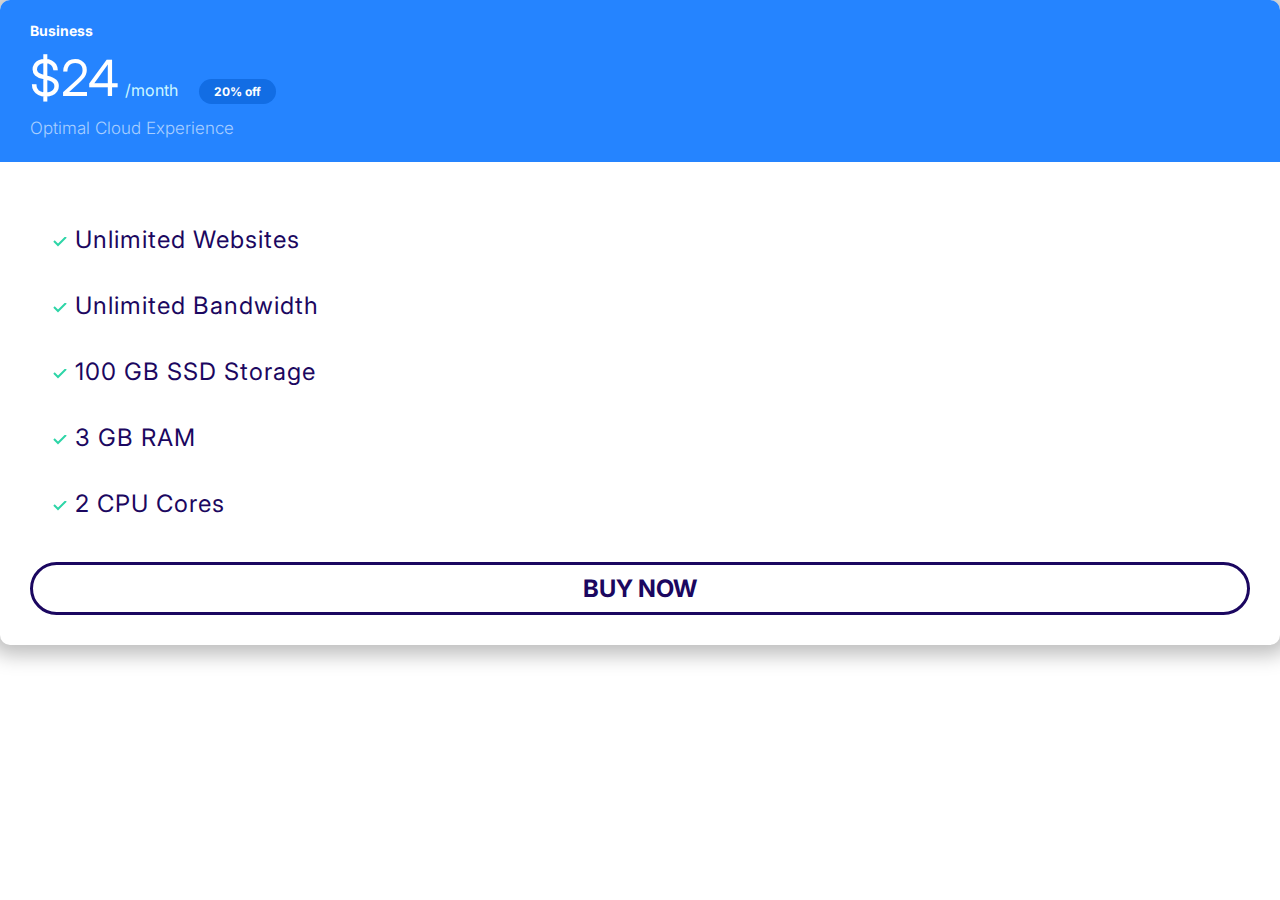
<file: index.html>
<!DOCTYPE html>
<html lang="en">
  <head>
    <meta charset="UTF-8" />
    <meta http-equiv="X-UA-Compatible" content="IE=edge" />
    <meta name="viewport" content="width=device-width, initial-scale=1.0" />
    <title>Moshify</title>
    <link rel="preconnect" href="https://fonts.googleapis.com" />
    <link rel="preconnect" href="https://fonts.gstatic.com" crossorigin />
    <link
      href="https://fonts.googleapis.com/css2?family=Inter:wght@400;600;700&display=swap"
      rel="stylesheet"
    />
    <link rel="stylesheet" href="/CSS/normalize.css" />
    <link rel="stylesheet" href="/CSS/styles.css" />
  </head>
  <body>
    <div class="plans plans--primary">
      <div class="card card--primary">
        <header class="card__header">
          <h3 class="plans__name">Business</h3>

          <span class="plans__price">$24</span>
          <span class="plans__billing-cycle">/month</span>
          <span class="badge badge--primary badge--small">20% off</span>

          <div class="plans__description">Optimal Cloud Experience</div>
        </header>
        <div class="card__body">
          <ul class="list list--block">
            <li class="list__item">Unlimited Websites</li>
            <li class="list__item">Unlimited Bandwidth</li>
            <li class="list__item">100 GB SSD Storage</li>
            <li class="list__item">3 GB RAM</li>
            <li class="list__item">2 CPU Cores</li>
          </ul>
          <button class="button button--outline button--block">Buy now</button>
        </div>
      </div>
    </div>
  </body>
</html>
</file>
<file: CSS/styles.css>
:root {
  --color-primary: #2584ff;
  --color-secondary: #00d9ff;
  --color-accent: #ff3400;
  --color-headings: #1b0760;
  --color-body: #918ca4;
}

*,
*::after,
*::before {
  box-sizing: border-box;
}

/* Typography */
html {
  font-size: 62.5%;
}

body {
  font-family: Inter, Arial, Helvetica, sans-serif;
  color: var(--color-body);
  font-size: 2.4rem;
  line-height: 1.5;
}

h1,
h2,
h3 {
  color: var(--color-headings);
  margin-bottom: 1rem;
}

h1 {
  font-size: 7rem;
}

h2 {
  font-size: 4rem;
}

h3 {
  font-size: 3rem;
}

p {
  margin-top: 1rem;
}

@media screen and (min-width: 1024px) {
  h1 {
    font-size: 8rem;
  }
  h2 {
    font-size: 4rem;
  }

  h3 {
    font-size: 2.4rem;
  }
}

/* Links */

a {
  text-decoration: none;
}

.link-arrow {
  color: var(--color-accent);
  font-size: 2rem;
  font-weight: bold;
  text-transform: uppercase;
}
.link-arrow::after {
  content: "-->";
  margin-left: 5px;
  transition: margin 0.15s;
}

.link-arrow:hover::after {
  margin-left: 15px;
}

@media screen and (min-width: 1024px) {
  .link-arrow {
    font-size: 1.5rem;
  }
}

/* Badges */

.badge {
  border-radius: 2rem;
  font-size: 2rem;
  font-weight: bold;
  padding: 0.5rem 2rem;
  white-space: nowrap;
  margin-left: 0.5rem;
}
.badge--primary {
  background-color: var(--color-primary);
  color: #fff;
}

.badge--secondary {
  background-color: var(--color-secondary);
  color: #fff;
}

.badge--small {
  font-size: 1.6rem;
  padding: 0.5rem 1.5rem;
}

@media screen and (min-width: 1024px) {
  .badge {
    font-size: 1.5rem;
  }

  .badge--small {
    font-size: 1.2rem;
  }
}

/* Lists */

.list {
  list-style: none;
  padding-left: 0;
  color: var(--color-headings);
}

.list--inline .list__item {
  display: inline-block;
  margin-right: 3rem;
  font-weight: bold;
}

.list--block {
  margin: 4rem;
}

.list--block .list__item {
  list-style-image: url(/Images/tick.svg);
  margin-bottom: 4rem;
}

@media screen and (min-width: 1024px) {
  .list--inline .list__item {
    margin-right: 2.5rem;
  }

  .list--block .list__item {
    margin-left: 0.5rem;
    margin-bottom: 2.5rem;
  }
}

/* Icons */

.icon {
  width: 40px;
  height: 40px;
}

.icon--primary {
  fill: var(--color-primary);
}

.icon--secondary {
  fill: var(--color-secondary);
}

.icon-container {
  background-color: #f3f9fa;
  width: 70px;
  height: 70px;
  border-radius: 100%;
  display: inline-flex;
  justify-content: center;
  align-items: center;
}

/* Buttons */

.button {
  border-radius: 5rem;
  border: 0;
  font-weight: bold;
  padding: 2rem 4rem;
  margin: 1rem 0;
  text-align: center;
  text-transform: uppercase;
  white-space: nowrap;
}

.button:hover {
  cursor: pointer;
}

.button--block {
  width: 100%;
  display: block;
}

.button--medium {
  width: 31.5rem;
  height: 7.5rem;
}

.button--primary {
  background-color: var(--color-primary);
  color: #fff;
}

.button--secondary {
  background-color: var(--color-secondary);
  color: #fff;
}

.button--accent {
  background-color: var(--color-accent);
  color: #fff;
}

.button--outline {
  background-color: #fff;
  color: var(--color-headings);
  border: solid 3px var(--color-headings);
}

@media screen and (min-width: 1024px) {
  .button {
    padding: 1rem;
  }
}

/* inputs */

.input {
  border-radius: 5rem;
  border: 1px solid #ccc;
  box-shadow: 0 0 5px rgb(173, 173, 173);
  color: var(--color-headings);
  outline: 0;
  padding: 1.5rem 3.5rem;
}

.input-container {
  border-radius: 5rem;
  border: 1px solid #ccc;
  box-shadow: 0 0 5px rgb(173, 173, 173);
  display: flex;
}

.input-container .input {
  border: 0;
  box-shadow: none;
  flex-grow: 1;
  padding-left: 2rem;
}

.input-container .button {
  margin: 0.5rem 0.5rem;
}

@media screen and (min-width: 1024px) {
  .input {
    font-size: larger;
  }
}

/* Card */

.card {
  border-radius: 10px;
  box-shadow: 0 0 20px 10px #bebebe;
  overflow: hidden;
}

.card__header,
.card__body {
  padding: 2rem 3rem;
}

.card--primary .card__header {
  background: var(--color-primary);
}

.card--secondary .card__header {
  background: var(--color-secondary);
}

/* Plans */

.plans--primary .plans__description {
  color: #a8ceff;
}

.plans--primary .badge--primary {
  background: #126de4;
}

.plans--secondary .plans__description {
  color: #fff;
}

.plans--secondary .badge--secondary {
  background: #02cdf1;
}

.plans__name {
  color: #fff;
  margin: 0;
}

.plans__price {
  font-size: 5rem;
  color: #fff;
}

.plans__billing-cycle {
  font-size: 2.4rem;
  color: #ccf7ff;
  margin-right: 1rem;
}

.plans__description {
  font-size: 2rem;
  font-weight: 300;
}

.plans .list__item {
  letter-spacing: 1px;
  margin-bottom: 3rem;
}

@media screen and (min-width: 1024px) {
  .plans__name {
    font-size: 1.4rem;
  }
  .plans__price {
    font-size: 5rem;
  }
  .plans__billing-cycle {
    font-size: 1.6rem;
  }
  .plans__description {
    font-size: 1.7rem;
  }
}
</file>
